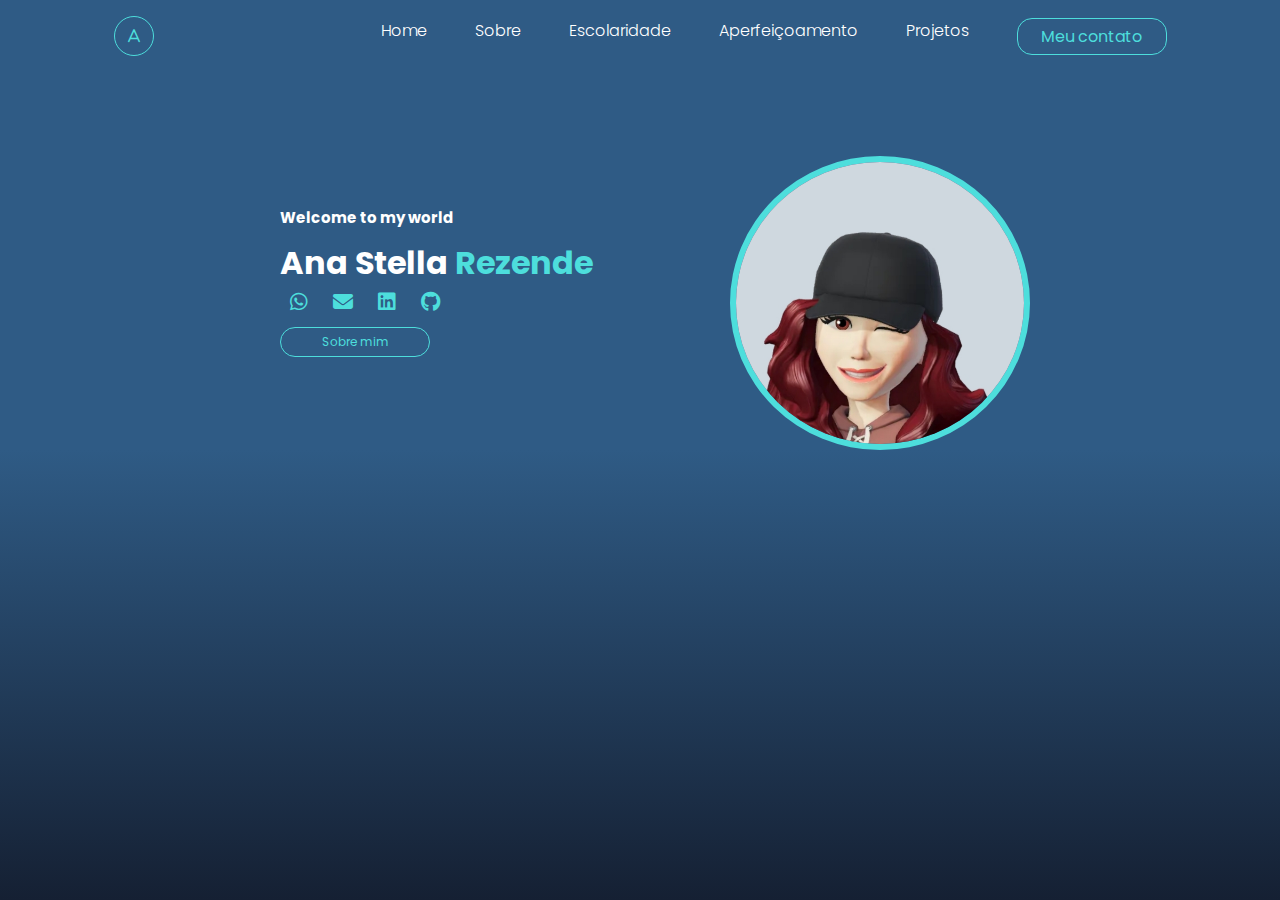
<file: index.html>
<!DOCTYPE html>
<html lang="pt-br">
<head>
    <meta charset="UTF-8">
    <meta name="viewport" content="width=device-width, initial-scale=1.0">
    <link rel="stylesheet" href="https://unicons.iconscout.com/release/v4.0.8/css/line.css">
    <link rel="stylesheet" href="style.css">
    <link rel="stylesheet" href="https://cdnjs.cloudflare.com/ajax/libs/font-awesome/6.1.0/css/all.min.css">
    <title>Home</title>
</head>
<body>
    <div class="background">
        <header>
            <div class="nm">
                <i class="fa-regular fa-a"></i>
            </div>   
            <div class="cabeçalho">
                <li>
                    <a href="index.html">Home</a>
                </li>
                <li>
                    <a href="sobre.html">Sobre</a>
                </li>
                <li>
                    <a href="esco.html">Escolaridade</a>
                </li>
                <li>
                    <a href="app.html">Aperfeiçoamento</a>
                </li>
                <li>
                    <a href="proj.html">Projetos</a>
                </li>
                <button><a class="btn custom-link" href="ctt.html">Meu contato</a></button>
            </div>
        </header>

        <div class="container">
            <div class="texto">
                <img src="20230629_183747.jpg" alt="avatar">
                <h3>Welcome to my world</h3>
                <h1>Ana Stella <span>Rezende</span></h1>
                <div class="ctt">
                    <a href="https://wa.me/qr/R3GQ6Q5HKROEP1">
                        <i class="fa-brands fa-whatsapp"></i>
                    </a>
                    <a href="mailto:anastellarezende9@gmail.com">
                        <i class="fa-sharp fa-solid fa-envelope"></i>
                    </a>
                    <a href="www.linkedin.com/in/ana-stella-rezende-undefined-540607272">
                        <i class="fa-brands fa-linkedin"></i>
                    </a>
                    <a href="https://github.com/anastellarp">
                        <i class="fa-brands fa-github"></i>
                    </a>
                </div>
                <div class="custom-link-container">
                <button><a class="btn custom-link" href="sobre.html">Sobre mim</a>
                </button>
                </div>
            </div>
        </div>
    </div>
</body>
</html>
</file>
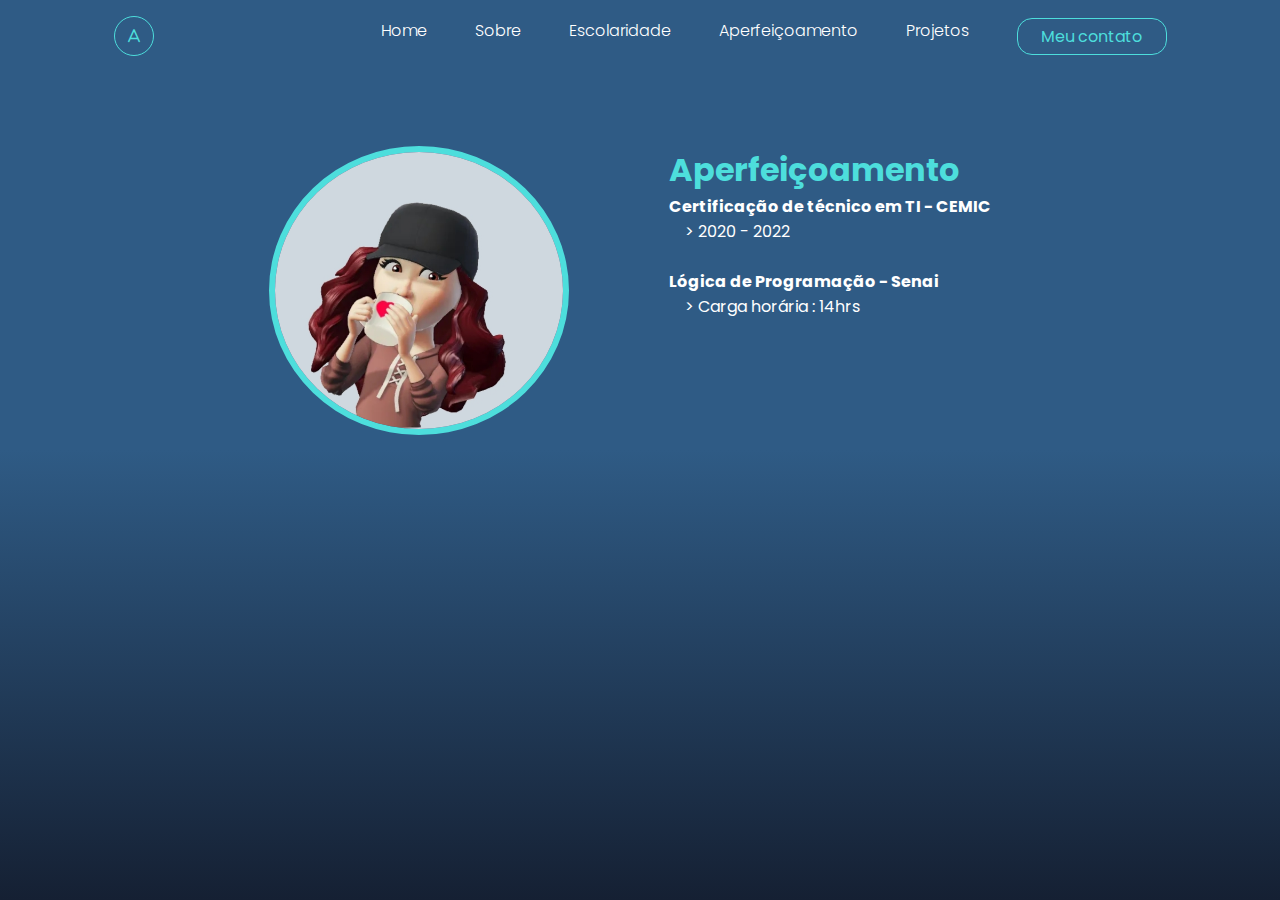
<file: app.html>
<!DOCTYPE html>
<html lang="pt-br">
<head>
    <meta charset="UTF-8">
    <meta name="viewport" content="width=device-width, initial-scale=1.0">
    <link rel="stylesheet" href="https://unicons.iconscout.com/release/v4.0.8/css/line.css">
    <link rel="stylesheet" href="app.css">
    <link rel="stylesheet" href="https://cdnjs.cloudflare.com/ajax/libs/font-awesome/6.1.0/css/all.min.css">
    <title>Aperfeiçoamento</title>
</head>
<body>
    <div class="background">
        <header>
            <div class="nm">
                <i class="fa-regular fa-a"></i>
            </div>   
            <div class="cabeçalho">
                <li>
                    <a href="index.html">Home</a>
                </li>
                <li>
                    <a href="sobre.html">Sobre</a>
                </li>
                <li>
                    <a href="esco.html">Escolaridade</a>
                </li>
                <li>
                    <a href="app.html">Aperfeiçoamento</a>
                </li>
                <li>
                    <a href="proj.html">Projetos</a>
                </li>
                <button><a class="btn custom-link" href="ctt.html">Meu contato</a></button>
            </div>
        </header>

        <div class="container">
            <div class="texto">
                <img src="20230629_183800.jpg" alt="avatar">
                <h1>Aperfeiçoamento</h1>
                <h3>Certificação de técnico em TI - CEMIC</h3>
                <pre>
    > 2020 - 2022
                </pre>
                <h3>Lógica de Programação - Senai</h3>
                <pre>
    > Carga horária : 14hrs
                </pre>
            </div>
        </div>
    </div>
</body>
</html>
</file>
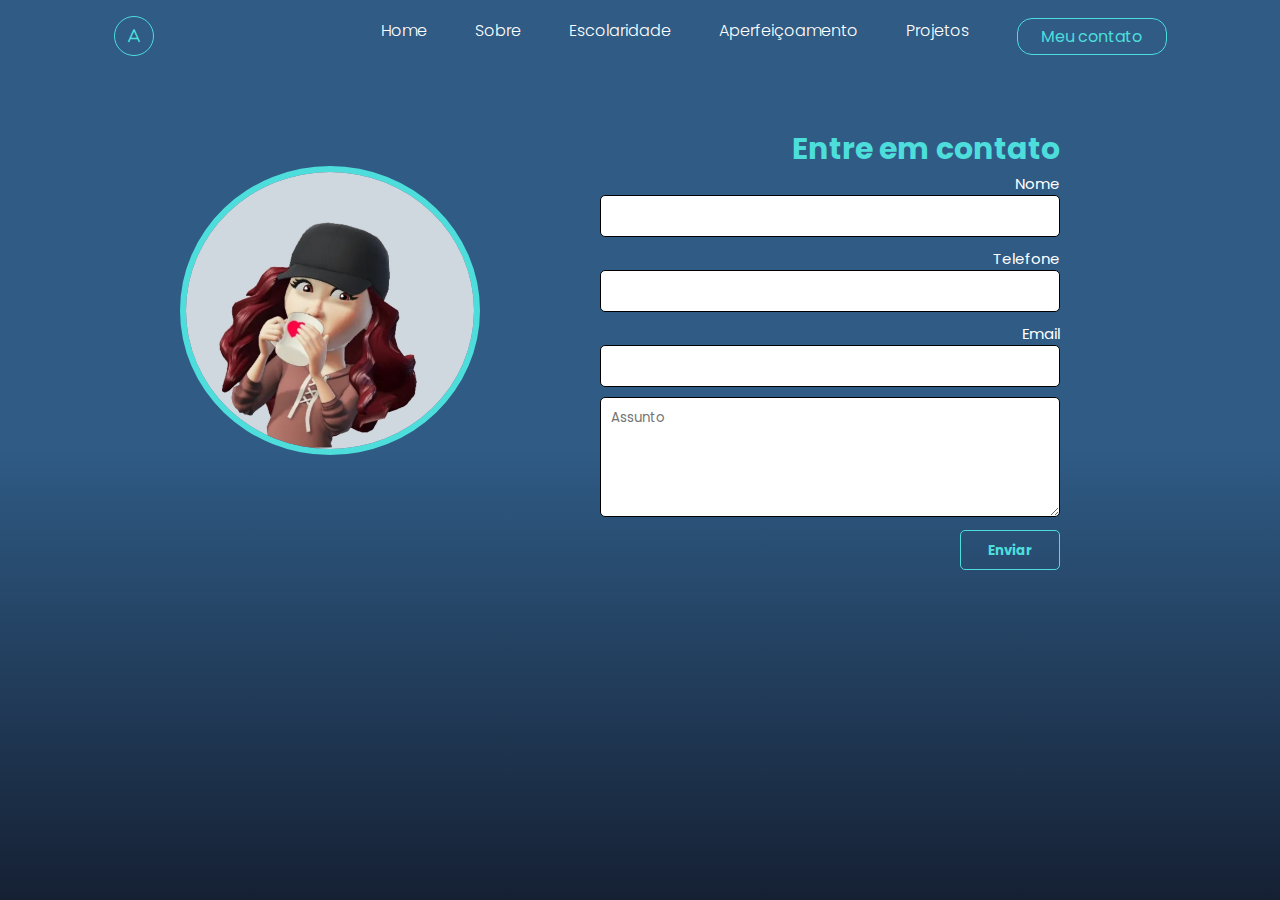
<file: ctt.html>
<!DOCTYPE html>
<html lang="pt-br">
<head>
    <meta charset="UTF-8">
    <meta name="viewport" content="width=device-width, initial-scale=1.0">
    <link rel="stylesheet" href="https://unicons.iconscout.com/release/v4.0.8/css/line.css">
    <link rel="stylesheet" href="ctt.css">
    <link rel="stylesheet" href="https://cdnjs.cloudflare.com/ajax/libs/font-awesome/6.1.0/css/all.min.css">
    <title>Sobre</title>
</head>
<body>
    <div class="background">
        <header>
            <div class="nm">
                <i class="fa-regular fa-a"></i>
            </div>   
            <div class="cabeçalho">
                <li>
                    <a href="index.html">Home</a>
                </li>
                <li>
                    <a href="sobre.html">Sobre</a>
                </li>
                <li>
                    <a href="esco.html">Escolaridade</a>
                </li>
                <li>
                    <a href="app.html">Aperfeiçoamento</a>
                </li>
                <li>
                    <a href="proj.html">Projetos</a>
                </li>
                <button><a class="btn custom-link" href="ctt.html">Meu contato</a></button>
            </div>
        </header>

        <div class="container">
            <div class="texto">
                <img src="20230629_183800.jpg" alt="avatar">
                <form name="form" onsubmit="return Enviar();">

                    <h1>Entre em contato</h1>

                    <label for="nome">Nome</label>
                    <input type="text" id="nome" required="required" name="nome" />
                    <label for="telef">Telefone</label>
                    <input type="tel" id="telef"  name="telef" />
                    <label for="email">Email</label>
                    <input type="email" id="email" name="email" />
                  
                    <textarea id="assunto" placeholder="Assunto"></textarea>
                  
                    <input type="submit" class="enviar" value="Enviar" />
                </form>
            </div>
        </div>
    </div>
</body>
</html>
</file>
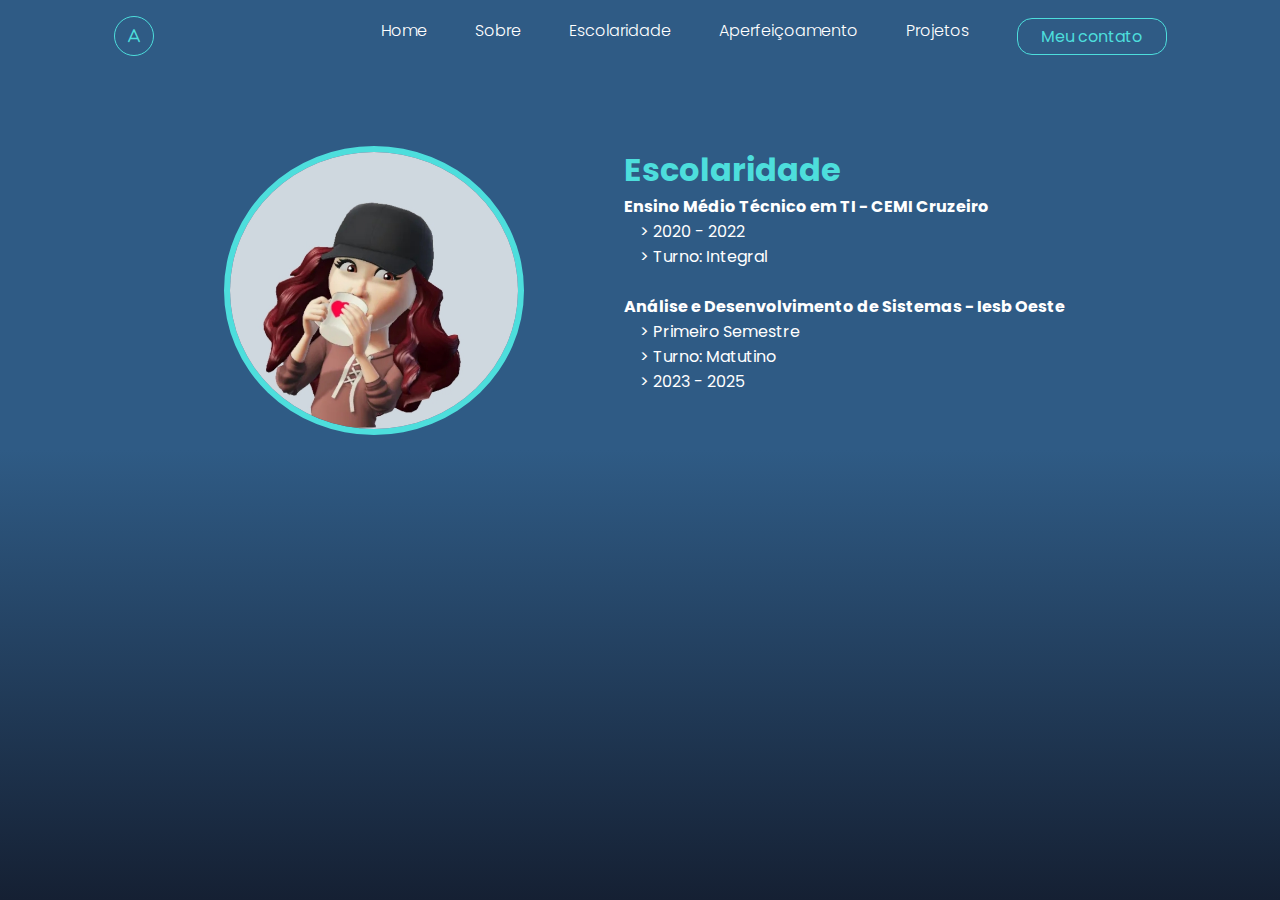
<file: esco.html>
<!DOCTYPE html>
<html lang="pt-br">
<head>
    <meta charset="UTF-8">
    <meta name="viewport" content="width=device-width, initial-scale=1.0">
    <link rel="stylesheet" href="https://unicons.iconscout.com/release/v4.0.8/css/line.css">
    <link rel="stylesheet" href="esco.css">
    <link rel="stylesheet" href="https://cdnjs.cloudflare.com/ajax/libs/font-awesome/6.1.0/css/all.min.css">
    <title>Escolaridade</title>
</head>
<body>
    <div class="background">
        <header>
            <div class="nm">
                <i class="fa-regular fa-a"></i>
            </div>   
            <div class="cabeçalho">
                <li>
                    <a href="index.html">Home</a>
                </li>
                <li>
                    <a href="sobre.html">Sobre</a>
                </li>
                <li>
                    <a href="esco.html">Escolaridade</a>
                </li>
                <li>
                    <a href="app.html">Aperfeiçoamento</a>
                </li>
                <li>
                    <a href="proj.html">Projetos</a>
                </li>
                <button><a class="btn custom-link" href="ctt.html">Meu contato</a></button>
            </div>
        </header>

        <div class="container">
            <div class="texto">
                <img src="20230629_183800.jpg" alt="avatar">
                <h1>Escolaridade</h1>
                <h3>Ensino Médio Técnico em TI - CEMI Cruzeiro</h3>
                <pre>
    > 2020 - 2022
    > Turno: Integral
                </pre>
                <h3>Análise e Desenvolvimento de Sistemas - Iesb Oeste</h3>
                <pre>
    > Primeiro Semestre
    > Turno: Matutino
    > 2023 - 2025
                </pre>
                    
            </div>
        </div>
    </div>
</body>
</html>
</file>
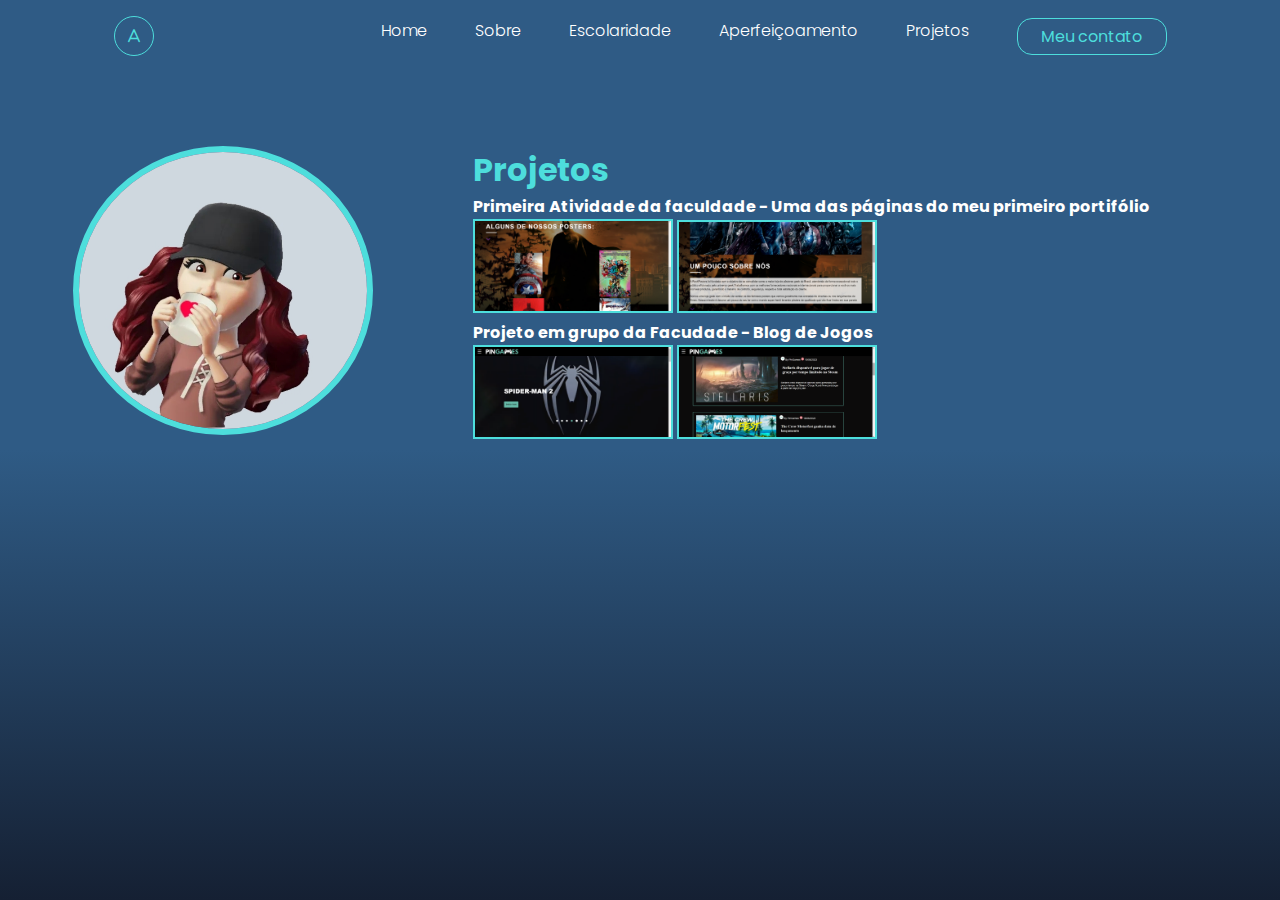
<file: proj.html>
<!DOCTYPE html>
<html lang="pt-br">
<head>
    <meta charset="UTF-8">
    <meta name="viewport" content="width=device-width, initial-scale=1.0">
    <link rel="stylesheet" href="https://unicons.iconscout.com/release/v4.0.8/css/line.css">
    <link rel="stylesheet" href="proj.css">
    <link rel="stylesheet" href="https://cdnjs.cloudflare.com/ajax/libs/font-awesome/6.1.0/css/all.min.css">
    <title>Projetos</title>
</head>
<body>
    <div class="background">
        <header>
            <div class="nm">
                <i class="fa-regular fa-a"></i>
            </div>   
            <div class="cabeçalho">
                <li>
                    <a href="index.html">Home</a>
                </li>
                <li>
                    <a href="sobre.html">Sobre</a>
                </li>
                <li>
                    <a href="esco.html">Escolaridade</a>
                </li>
                <li>
                    <a href="app.html">Aperfeiçoamento</a>
                </li>
                <li>
                    <a href="proj.html">Projetos</a>
                </li>
                <button><a class="btn custom-link" href="ctt.html">Meu contato</a></button>
            </div>
        </header>

        <div class="container">
            <div class="texto">
                <img class="avt"  src="20230629_183800.jpg" alt="avatar">
                <h1>Projetos</h1>
                <h3>Primeira Atividade da faculdade - Uma das páginas do meu primeiro portifólio</h3>
                <img class="tbr" src="2023-06-29 (2).png">
                <img class="tbr" src="2023-06-30.png">
                <h3>Projeto em grupo da Facudade - Blog de Jogos</h3>
                <img class="tbr" src="2023-06-29.png">
                <img class="tbr" src="2023-06-29 (1).png">
            </div>
        </div>
    </div>
</body>
</html>
</file>
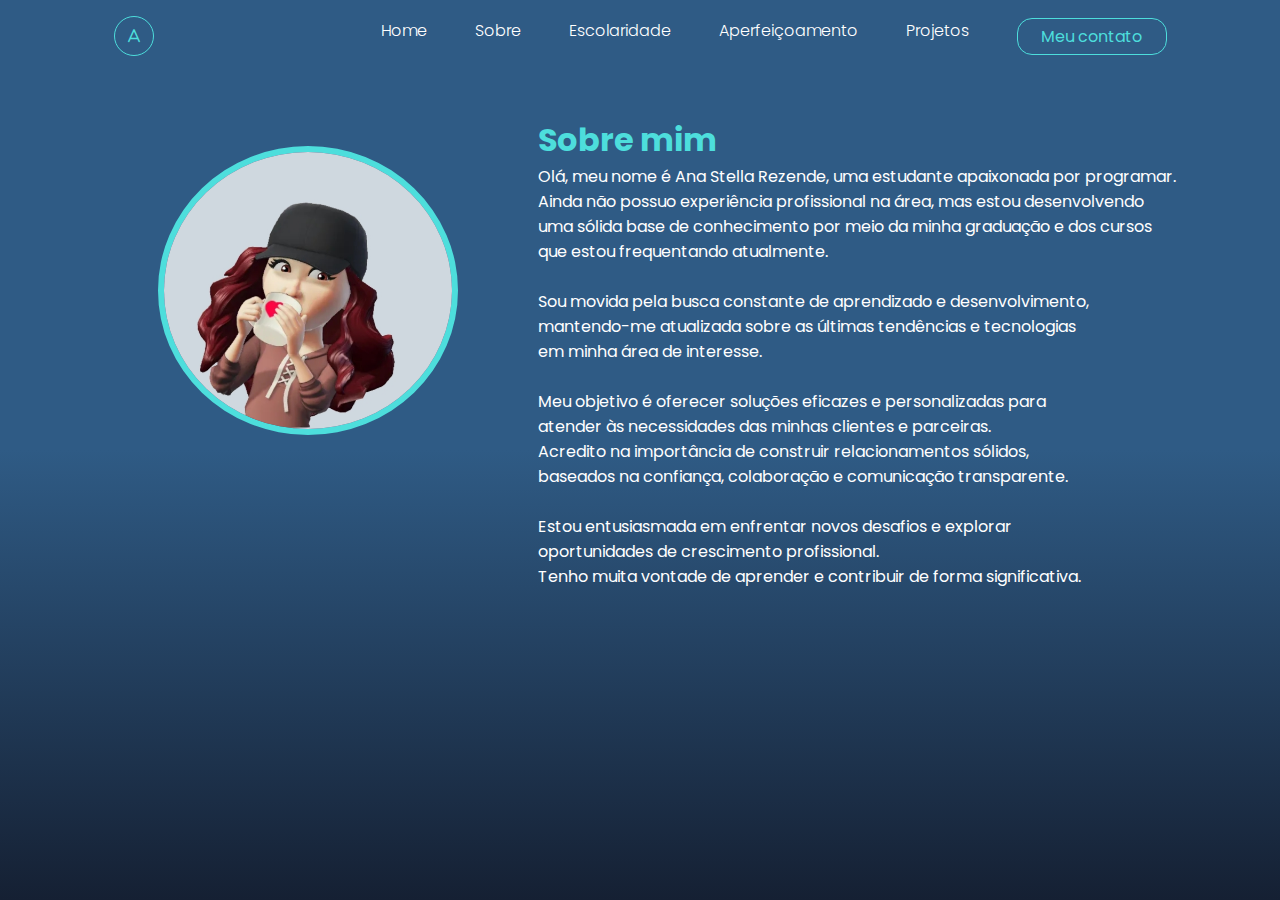
<file: sobre.html>
<!DOCTYPE html>
<html lang="pt-br">
<head>
    <meta charset="UTF-8">
    <meta name="viewport" content="width=device-width, initial-scale=1.0">
    <link rel="stylesheet" href="https://unicons.iconscout.com/release/v4.0.8/css/line.css">
    <link rel="stylesheet" href="sobre.css">
    <link rel="stylesheet" href="https://cdnjs.cloudflare.com/ajax/libs/font-awesome/6.1.0/css/all.min.css">
    <title>Sobre</title>
</head>
<body>
    <div class="background">
        <header>
            <div class="nm">
                <i class="fa-regular fa-a"></i>
            </div>   
            <div class="cabeçalho">
                <li>
                    <a href="index.html">Home</a>
                </li>
                <li>
                    <a href="sobre.html">Sobre</a>
                </li>
                <li>
                    <a href="esco.html">Escolaridade</a>
                </li>
                <li>
                    <a href="app.html">Aperfeiçoamento</a>
                </li>
                <li>
                    <a href="proj.html">Projetos</a>
                </li>
                <button><a class="btn custom-link" href="ctt.html">Meu contato</a></button>
            </div>
        </header>

        <div class="container">
            <div class="texto">
                <img src="20230629_183800.jpg" alt="avatar">
                <h1>Sobre mim</h1>
                <pre>
Olá, meu nome é Ana Stella Rezende, uma estudante apaixonada por programar. 
Ainda não possuo experiência profissional na área, mas estou desenvolvendo 
uma sólida base de conhecimento por meio da minha graduação e dos cursos 
que estou frequentando atualmente.

Sou movida pela busca constante de aprendizado e desenvolvimento, 
mantendo-me atualizada sobre as últimas tendências e tecnologias 
em minha área de interesse.

Meu objetivo é oferecer soluções eficazes e personalizadas para 
atender às necessidades das minhas clientes e parceiras. 
Acredito na importância de construir relacionamentos sólidos, 
baseados na confiança, colaboração e comunicação transparente.

Estou entusiasmada em enfrentar novos desafios e explorar 
oportunidades de crescimento profissional. 
Tenho muita vontade de aprender e contribuir de forma significativa.

                </pre>
                    
            </div>
        </div>
    </div>
</body>
</html>
</file>
<file: style.css>
@import url('https://fonts.googleapis.com/css2?family=Poppins:ital,wght@0,300;0,400;1,100;1,200;1,700;1,800&display=swap');
*{
    margin: 0;
    padding: 0;
    box-sizing: border-box;
    text-decoration: none;
    list-style: none;
    font-family: "Poppins",sans-serif;
}

.background{
    background-image: linear-gradient( #2f5b85 50%, #152033 100%);
    background-size: cover;
    background-position: center;
    width: 100%;
    height: 100vh;
}
header{
    display: flex;
    justify-content: space-around;
    max-width: 100%;
    align-items: center;
    text-align: center;
    padding-top: 1rem;
}
.cabeçalho{
    display: flex;
    gap: 3rem;
    font-weight: 300;
    cursor: pointer;
}
.cabeçalho a{
    color:white;
    font-size: 16px;
}
.cabeçalho a:hover {
    color: black;
    transition: 0.3s all;
}
.nm{
    height: 40px;
    width: 40px;
    background: transparent;
    border: 1px solid #4ddedc;
    border-radius: 50%;
    display: inline-flex;
    align-items: center;
    justify-content: center;
    font-size: 16px;
    color: #4ddedc;
    cursor: pointer;
}
button{
    color:#4ddedc ;
    text-decoration: none;
    background-color: transparent;
    border: 1px solid #4ddedc ;
    padding: 5px;
    border-radius: 15px;
    font-size: 12px;
    width: 150px;
    cursor: pointer;
}
button:hover{
    background-color: #4ddedc;
    color: white;
    transition: 0.5s;
}
.container{
    padding: 150px 0px 0px 130px;
    margin-left: 150px;
}
.texto h3{
    color: white;
    font-size: 15px;
}
.texto h1{
    color: white;
    margin-top: 10px;
}
.texto span{
    color: #4ddedc;
}
.ctt a{
color: #4ddedc;
padding: 10px;
margin-top: 5px;
font-size: 20px;
}
.container {
    display: flex;
    align-items: center;
}

.texto {
    flex: 1;
}

.texto img {
    float: right;
    width: 300px; 
    margin-left: 10px;
    margin-right: 250px;
    margin-top: -50px;
    border: 6px solid #4ddedc;
    border-radius: 50%;
}
.custom-link {
    color: #4ddedc !important;
    text-decoration: none;
    margin-top: 10px;
}
.custom-link-container {
    margin-top: 10px;
}
.custom-link:hover {
    color: white !important;
}
</file>
<file: app.css>
@import url('https://fonts.googleapis.com/css2?family=Poppins:ital,wght@0,300;0,400;1,100;1,200;1,700;1,800&display=swap');

* {
    margin: 0;
    padding: 0;
    box-sizing: border-box;
    text-decoration: none;
    list-style: none;
    font-family: "Poppins", sans-serif;
}

.background {
    background-image: linear-gradient(#2f5b85 50%, #152033 100%);
    background-size: cover;
    background-position: center;
    width: 100%;
    height: 100vh;
}

header {
    display: flex;
    justify-content: space-around;
    max-width: 100%;
    align-items: center;
    text-align: center;
    padding-top: 1rem;
}

.cabeçalho {
    display: flex;
    gap: 3rem;
    font-weight: 300;
    cursor: pointer;
}

.cabeçalho a {
    color: white;
    font-size: 16px;
}

.cabeçalho a:hover {
    color: black;
    transition: 0.3s all;
}

.nm {
    height: 40px;
    width: 40px;
    background: transparent;
    border: 1px solid #4ddedc;
    border-radius: 50%;
    display: inline-flex;
    align-items: center;
    justify-content: center;
    font-size: 16px;
    color: #4ddedc;
    cursor: pointer;
}

button {
    color: #4ddedc;
    text-decoration: none;
    background-color: transparent;
    border: 1px solid #4ddedc;
    padding: 5px;
    border-radius: 15px;
    font-size: 12px;
    width: 150px;
    cursor: pointer;
}

button:hover {
    background-color: #4ddedc;
    color: white;
    transition: 0.5s;
}

.container {
    display: flex;
    justify-content: flex-end;
    padding: 150px 20px 0 0;
}

.texto {
    max-width: 800px;
    color: white;
    text-align: right;
}

.texto img {
    width: 300px;
    margin-left: -400px;
    border: 6px solid #4ddedc;
    border-radius: 50%;
    float: left;
    margin-top: -60px;
}

.texto h1 {
    color: #4ddedc;
    margin-top: -60px;
    text-align:left;
    margin-right: 300px;
    
}

.texto h3 {
    color: white;
    margin-left: 0;
    text-align:justify;
    margin-right: 50px;
    font-size: 16px;
    
}


.texto pre {
    color: white;
    margin-left: 0;
    text-align:justify;
    margin-right: 80px;
    font-size: 16px;
    
}
.custom-link {
    color: #4ddedc !important;
    text-decoration: none;
    margin-top: 10px;
}
.custom-link-container {
    margin-top: 10px;
}
.custom-link:hover {
    color: white !important;
}
</file>
<file: ctt.css>
@import url('https://fonts.googleapis.com/css2?family=Poppins:ital,wght@0,300;0,400;1,100;1,200;1,700;1,800&display=swap');
* {
    margin: 0;
    padding: 0;
    box-sizing: border-box;
    text-decoration: none;
    list-style: none;
    font-family: "Poppins", sans-serif;
}

.background {
    background-image: linear-gradient(#2f5b85 50%, #152033 100%);
    background-size: cover;
    background-position: center;
    width: 100%;
    height: 100vh;
}

header {
    display: flex;
    justify-content: space-around;
    max-width: 100%;
    align-items: center;
    text-align: center;
    padding-top: 1rem;
}

.cabeçalho {
    display: flex;
    gap: 3rem;
    font-weight: 300;
    cursor: pointer;
}

.cabeçalho a {
    color: white;
    font-size: 16px;
}

.cabeçalho a:hover {
    color: black;
    transition: 0.3s all;
}

.nm {
    height: 40px;
    width: 40px;
    background: transparent;
    border: 1px solid #4ddedc;
    border-radius: 50%;
    display: inline-flex;
    align-items: center;
    justify-content: center;
    font-size: 16px;
    color: #4ddedc;
    cursor: pointer;
}

button {
    color: #4ddedc;
    text-decoration: none;
    background-color: transparent;
    border: 1px solid #4ddedc;
    padding: 5px;
    border-radius: 15px;
    font-size: 12px;
    width: 150px;
    cursor: pointer;
}

button:hover {
    background-color: #4ddedc;
    color: white;
    transition: 0.5s;
}

.container {
    display: flex;
    align-items: center; 
    flex-direction: column; 
    padding: 50px 20px 0 0;
    margin-right: 0px;
    margin-left: auto; 
}
.texto {
    max-width: 800px;
    color: white;
    text-align: right;
}

.texto img {
    width: 300px;
    margin-left: -400px;
    border: 6px solid #4ddedc;
    border-radius: 50%;
    float: left;
    margin-top: 60px;
}

.texto h1 {
    color: #4ddedc; 
}

form {
    font-family: Verdana, Tahoma, sans-serif;
    font-size: 15px;
    background-color: transparent;
    max-width: 500px;
    margin: 0 auto;
    padding: 20px;
    color: white;
    text-align: right;
    margin-right: -400px;
}

input,
textarea {
    width: 100%; 
    padding: 10px;
    color: black;
    margin-bottom: 10px; 
    border-radius: 5px;
    border: 1px solid;
}

.enviar:hover{
    background-color:#4ddedc;
    color: white;
    transition: 0.5s;
}

.enviar {
    background-color: transparent;
    height: 40px;
    width: 100px;
    font-weight: bold;
    border-radius: 5px;
    -webkit-border-radius: 5px;
    -moz-border-radius: 5px;
    border: 1px solid;
    color:#4ddedc;
}

textarea {
    height: 120px; 
    line-height: 20px;
    resize: vertical; 
}
.custom-link {
    color: #4ddedc !important;
    text-decoration: none;
    margin-top: 10px;
}
.custom-link-container {
    margin-top: 10px;
}
.custom-link:hover {
    color: white !important;
}
</file>
<file: esco.css>
@import url('https://fonts.googleapis.com/css2?family=Poppins:ital,wght@0,300;0,400;1,100;1,200;1,700;1,800&display=swap');

* {
    margin: 0;
    padding: 0;
    box-sizing: border-box;
    text-decoration: none;
    list-style: none;
    font-family: "Poppins", sans-serif;
}

.background {
    background-image: linear-gradient(#2f5b85 50%, #152033 100%);
    background-size: cover;
    background-position: center;
    width: 100%;
    height: 100vh;
}

header {
    display: flex;
    justify-content: space-around;
    max-width: 100%;
    align-items: center;
    text-align: center;
    padding-top: 1rem;
}

.cabeçalho {
    display: flex;
    gap: 3rem;
    font-weight: 300;
    cursor: pointer;
}

.cabeçalho a {
    color: white;
    font-size: 16px;
}

.cabeçalho a:hover {
    color: black;
    transition: 0.3s all;
}

.nm {
    height: 40px;
    width: 40px;
    background: transparent;
    border: 1px solid #4ddedc;
    border-radius: 50%;
    display: inline-flex;
    align-items: center;
    justify-content: center;
    font-size: 16px;
    color: #4ddedc;
    cursor: pointer;
}

button {
    color: #4ddedc;
    text-decoration: none;
    background-color: transparent;
    border: 1px solid #4ddedc;
    padding: 5px;
    border-radius: 15px;
    font-size: 12px;
    width: 150px;
    cursor: pointer;
}

button:hover {
    background-color: #4ddedc;
    color: white;
    transition: 0.5s;
}

.container {
    display: flex;
    justify-content: flex-end;
    padding: 150px 20px 0 0;
}

.texto {
    max-width: 800px;
    color: white;
    text-align: right;
}

.texto img {
    width: 300px;
    margin-left: -400px;
    border: 6px solid #4ddedc;
    border-radius: 50%;
    float: left;
    margin-top: -60px;
}

.texto h1 {
    color: #4ddedc;
    margin-top: -60px;
    text-align:left;
    margin-right: 420px;
    
}

.texto h3 {
    color: white;
    margin-left: 0;
    text-align:justify;
    margin-right: 100px;
    font-size: 16px;
    
}


.texto pre {
    color: white;
    margin-left: 0;
    text-align:justify;
    margin-right: 80px;
    font-size: 16px;
    
}
.custom-link {
    color: #4ddedc !important;
    text-decoration: none;
    margin-top: 10px;
}
.custom-link-container {
    margin-top: 10px;
}
.custom-link:hover {
    color: white !important;
}
</file>
<file: proj.css>
@import url('https://fonts.googleapis.com/css2?family=Poppins:ital,wght@0,300;0,400;1,100;1,200;1,700;1,800&display=swap');


* {
    margin: 0;
    padding: 0;
    box-sizing: border-box;
    text-decoration: none;
    list-style: none;
    font-family: "Poppins", sans-serif;
}

.background {
    background-image: linear-gradient(#2f5b85 50%, #152033 100%);
    background-size: cover;
    background-position: center;
    width: 100%;
    height: 100vh;
}

header {
    display: flex;
    justify-content: space-around;
    max-width: 100%;
    align-items: center;
    text-align: center;
    padding-top: 1rem;
}

.cabeçalho {
    display: flex;
    gap: 3rem;
    font-weight: 300;
    cursor: pointer;
}

.cabeçalho a {
    color: white;
    font-size: 16px;
}

.cabeçalho a:hover {
    color: black;
    transition: 0.3s all;
}

.nm {
    height: 40px;
    width: 40px;
    background: transparent;
    border: 1px solid #4ddedc;
    border-radius: 50%;
    display: inline-flex;
    align-items: center;
    justify-content: center;
    font-size: 16px;
    color: #4ddedc;
    cursor: pointer;
}

button {
    color: #4ddedc;
    text-decoration: none;
    background-color: transparent;
    border: 1px solid #4ddedc;
    padding: 5px;
    border-radius: 15px;
    font-size: 12px;
    width: 150px;
    cursor: pointer;
}

button:hover {
    background-color: #4ddedc;
    color: white;
    transition: 0.5s;
}

.container {
    display: flex;
    justify-content: flex-end;
    padding: 150px 20px 0 0;
}

.texto {
    max-width: 800px;
    color: white;
    text-align: left;
    margin-right: 30px;
}

.avt{
    width: 300px;
    margin-left: -400px;
    border: 6px solid #4ddedc;
    border-radius: 50%;
    float: left;
    margin-top: -60px;
}

.texto h1 {
    color: #4ddedc;
    margin-top: -60px;
    text-align: left;
}

.texto h3,
.texto pre,
.tbr {
    color: white;
    margin-left: 0;
    text-align: justify;
    margin-right: 80px;
    font-size: 16px;
}

.tbr {
    width: 200px; 
    transition: width 0.3s;
    text-align: left;
    border: solid 2px #4ddedc;
    margin: 0;
    padding: 0;
}

.tbr:hover {
    width: 400px; 
  }
  .custom-link {
    color: #4ddedc !important;
    text-decoration: none;
    margin-top: 10px;
}
.custom-link-container {
    margin-top: 10px;
}
.custom-link:hover {
    color: white !important;
}
</file>
<file: sobre.css>
@import url('https://fonts.googleapis.com/css2?family=Poppins:ital,wght@0,300;0,400;1,100;1,200;1,700;1,800&display=swap');

* {
    margin: 0;
    padding: 0;
    box-sizing: border-box;
    text-decoration: none;
    list-style: none;
    font-family: "Poppins", sans-serif;
}

.background {
    background-image: linear-gradient(#2f5b85 50%, #152033 100%);
    background-size: cover;
    background-position: center;
    width: 100%;
    height: 100vh;
}

header {
    display: flex;
    justify-content: space-around;
    max-width: 100%;
    align-items: center;
    text-align: center;
    padding-top: 1rem;
}

.cabeçalho {
    display: flex;
    gap: 3rem;
    font-weight: 300;
    cursor: pointer;
}

.cabeçalho a {
    color: white;
    font-size: 16px;
}

.cabeçalho a:hover {
    color: black;
    transition: 0.3s all;
}

.nm {
    height: 40px;
    width: 40px;
    background: transparent;
    border: 1px solid #4ddedc;
    border-radius: 50%;
    display: inline-flex;
    align-items: center;
    justify-content: center;
    font-size: 16px;
    color: #4ddedc;
    cursor: pointer;
}

button {
    color: #4ddedc;
    text-decoration: none;
    background-color: transparent;
    border: 1px solid #4ddedc;
    padding: 5px;
    border-radius: 15px;
    font-size: 12px;
    width: 150px;
    cursor: pointer;
}

button:hover {
    background-color: #4ddedc;
    color: white;
    transition: 0.5s;
}

.container {
    display: flex;
    justify-content: flex-end;
    padding: 150px 20px 0 0;
}

.texto {
    max-width: 800px;
    color: white;
    text-align: right;
}

.texto img {
    width: 300px;
    margin-left: -380px;
    border: 6px solid #4ddedc;
    border-radius: 50%;
    float: left;
    margin-top: -60px;
}

.texto h1 {
    color: #4ddedc;
    margin-top: -90px;
    text-align:left;
    margin-right: 80px;
    
}

.texto pre {
    color: white;
    margin-left: 0;
    text-align:justify;
    margin-right: 80px;
    font-size: 16px;
    
}
.custom-link {
    color: #4ddedc !important;
    text-decoration: none;
    margin-top: 10px;
}
.custom-link-container {
    margin-top: 10px;
}
.custom-link:hover {
    color: white !important;
}
</file>
